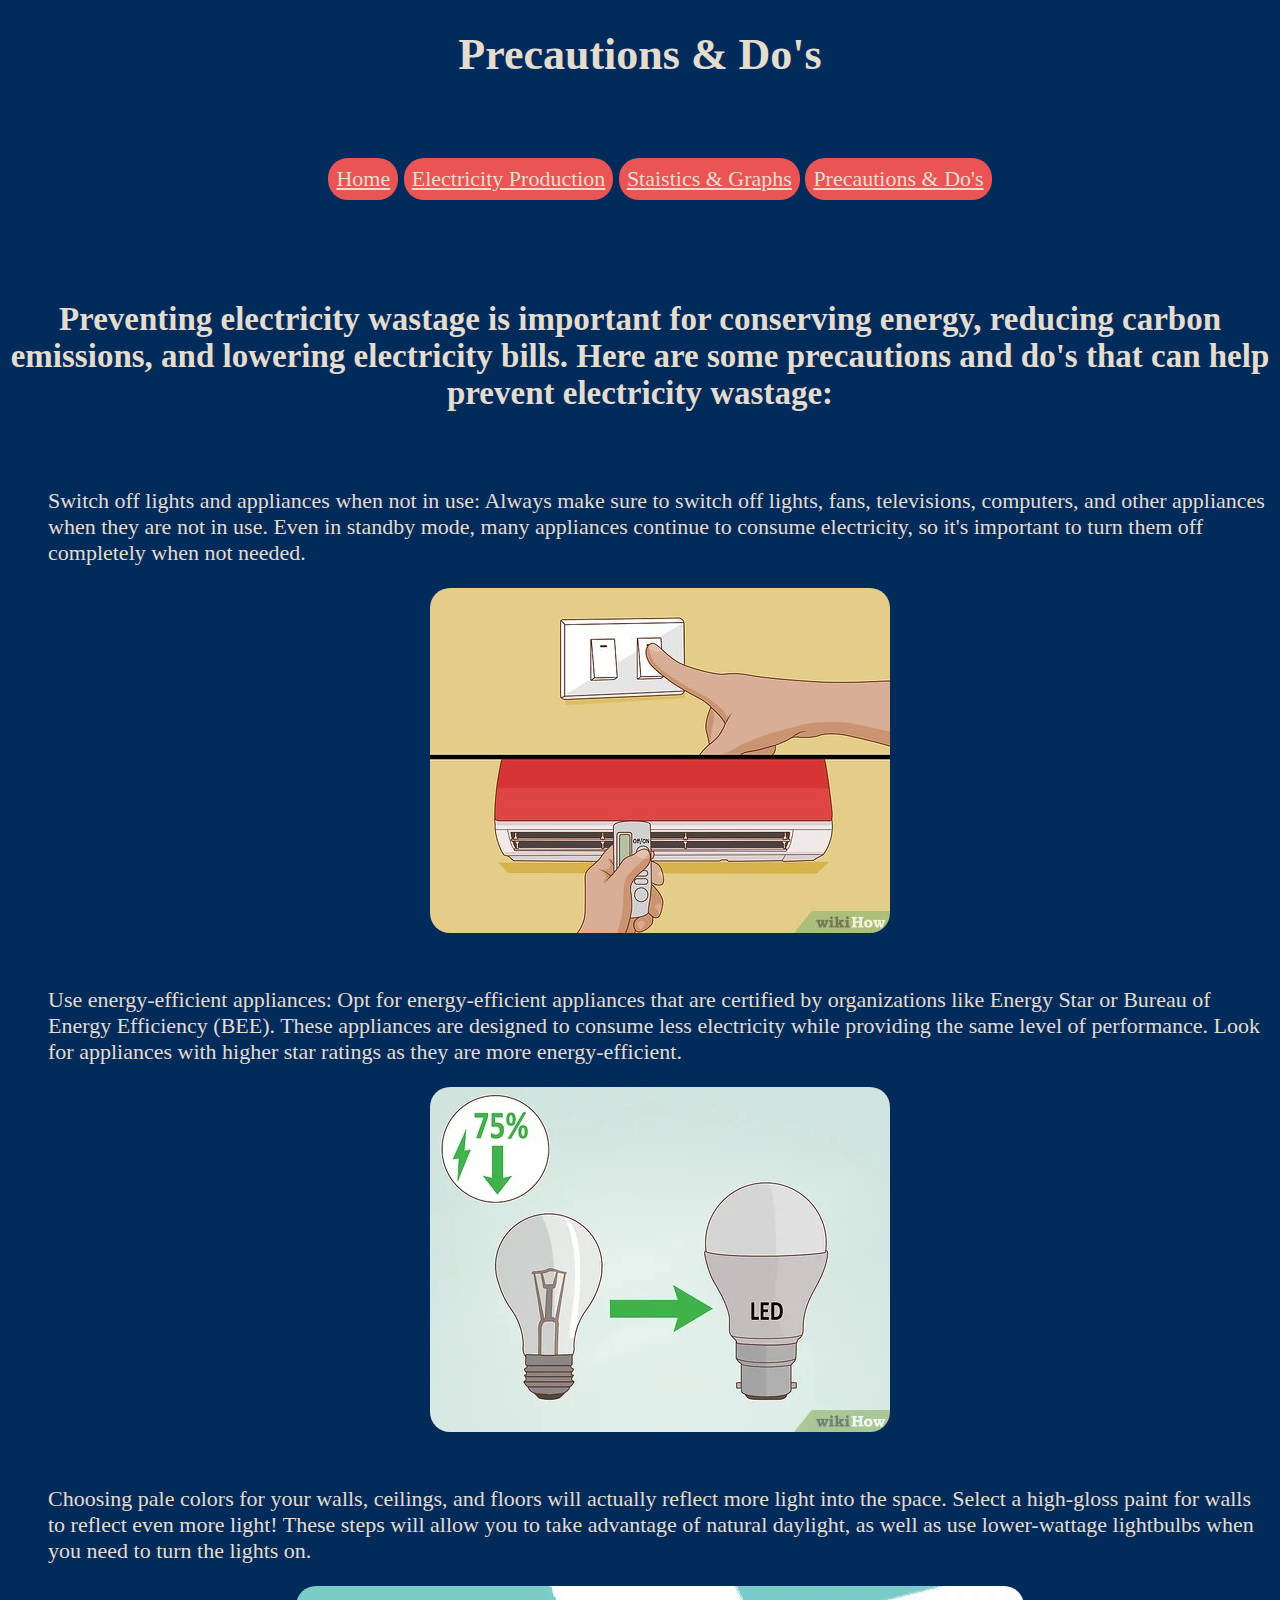
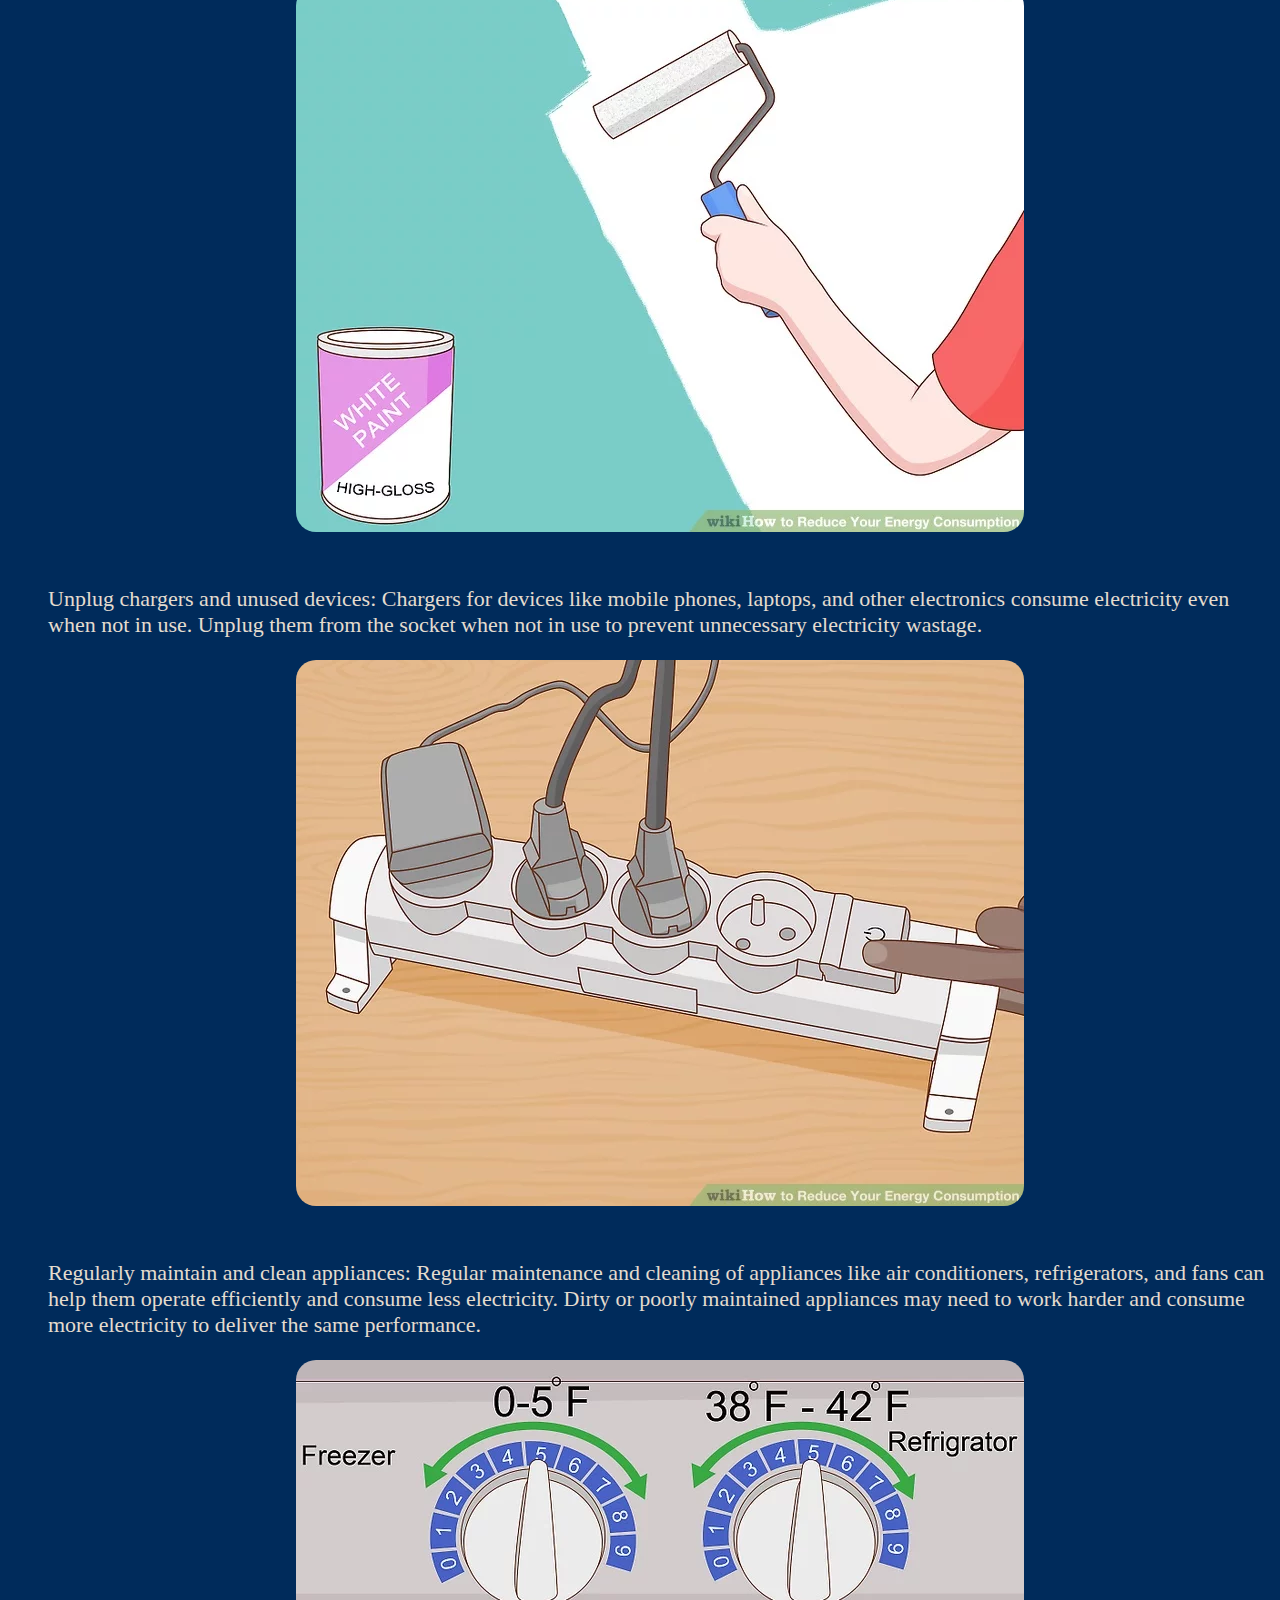
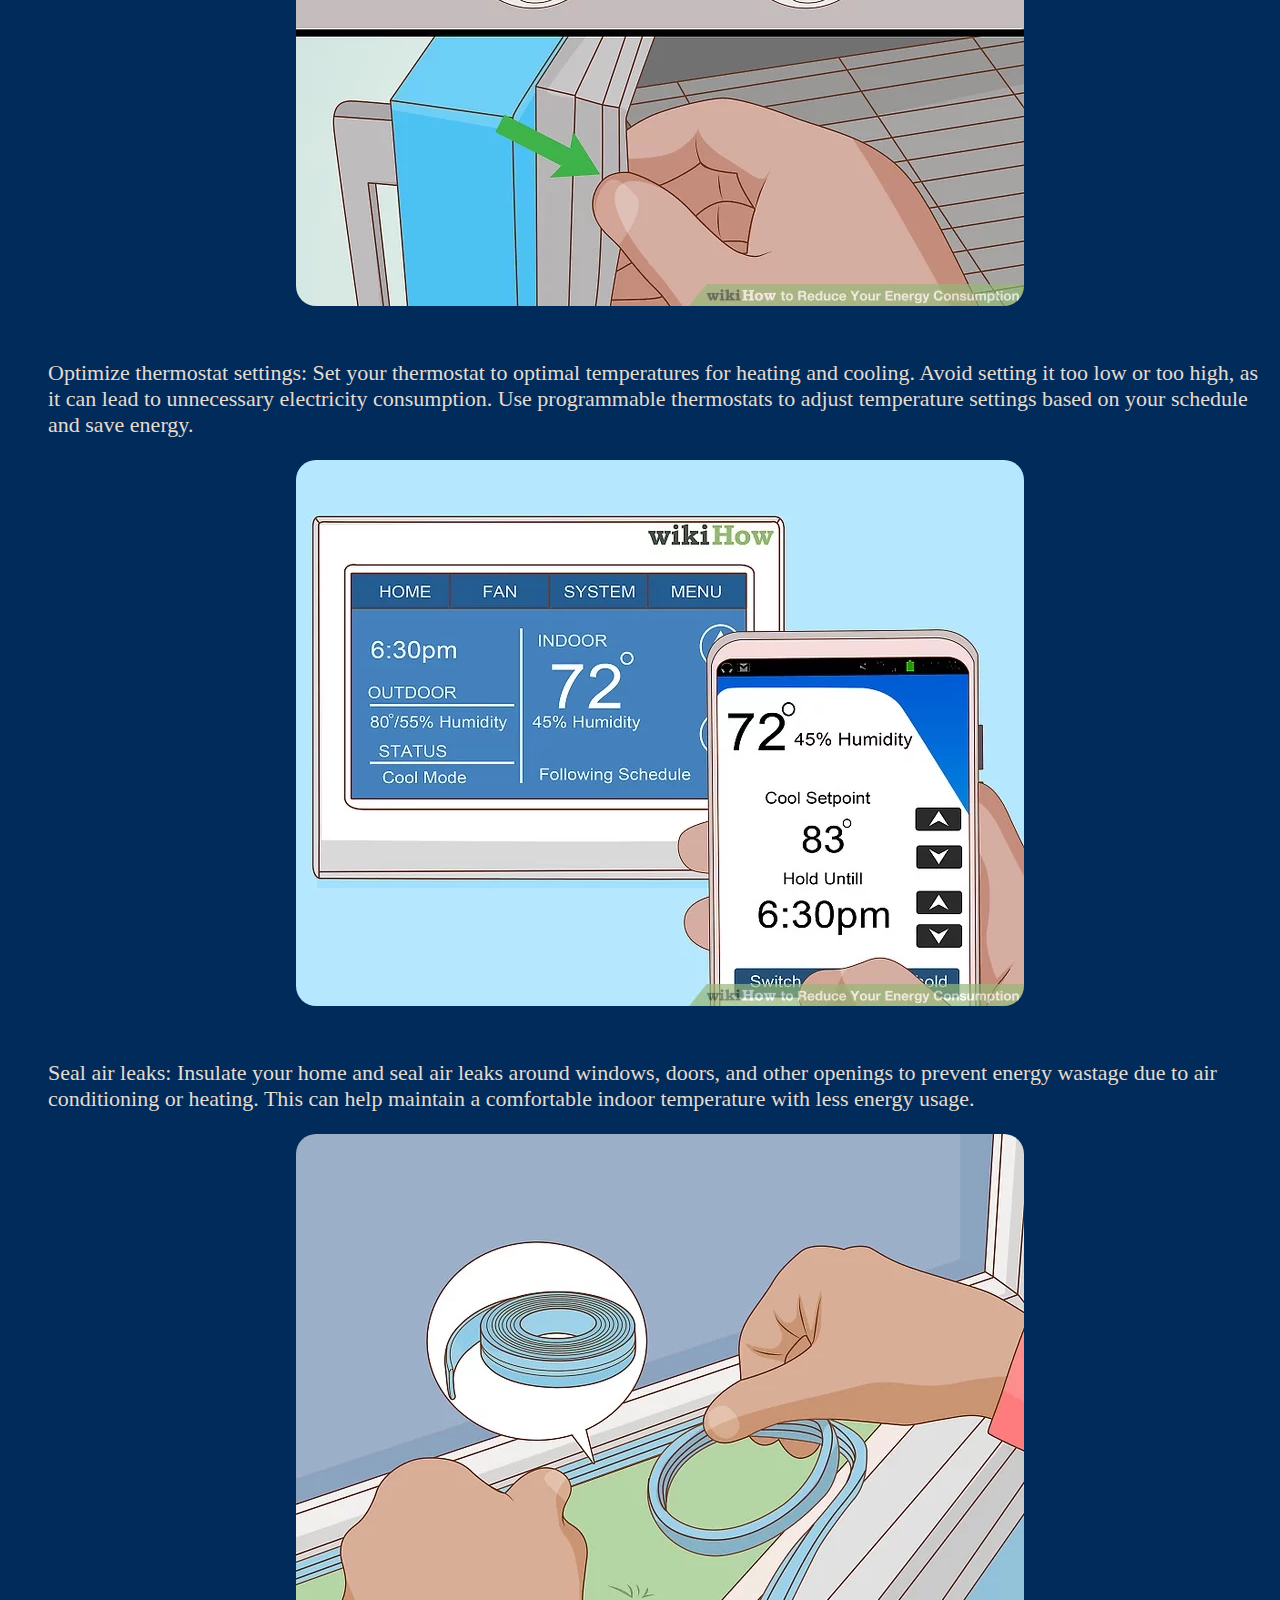
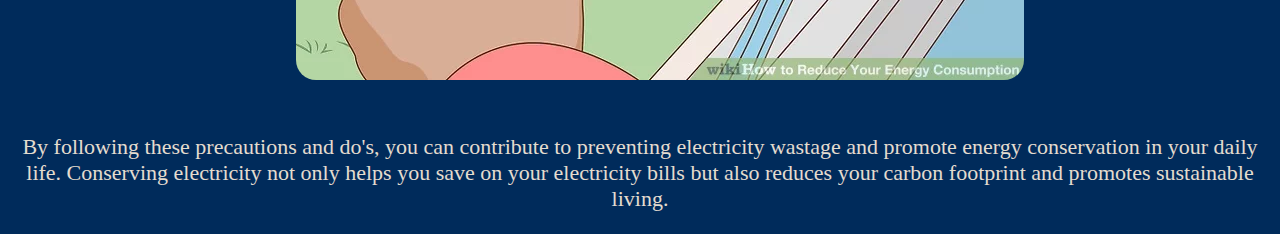
<file: do.html>
<!DOCTYPE html>
<html lang="en">
<head>
    <meta charset="UTF-8">
    <meta http-equiv="X-UA-Compatible" content="IE=edge">
    <meta name="viewport" content="width=device-width, initial-scale=1.0">
    <title>Precautions & Do's</title>
    <link rel="stylesheet" href="style.css">
</head>
<body><center>
    <h1>Precautions & Do's</h1>
    <br>
    <ul>
      <li><a href="index.html">Home</a></li>
      <li><a href="prod.html">Electricity Production</a></li>
      <li><a href="stat.html">Staistics & Graphs</a></li>
      <li><a href="do.html">Precautions & Do's</a></li>
    </ul> <br><br>
    <h2>Preventing electricity wastage is important for conserving energy, reducing carbon emissions, and lowering electricity bills. Here are some precautions and do's that can help prevent electricity wastage:</h2>
</center><br>
<ol>
    <li><p>Switch off lights and appliances when not in use: Always make sure to switch off lights, fans, televisions, computers, and other appliances when they are not in use. Even in standby mode, many appliances continue to consume electricity, so it's important to turn them off completely when not needed.</p></li>
    <center><li><img style="border-radius: 20px;" src="media/d1.jpg" alt=""></li></center><br>
    <li><p>Use energy-efficient appliances: Opt for energy-efficient appliances that are certified by organizations like Energy Star or Bureau of Energy Efficiency (BEE). These appliances are designed to consume less electricity while providing the same level of performance. Look for appliances with higher star ratings as they are more energy-efficient.</p></li>
    <center><li><img style="border-radius: 20px;" src="media/d2.webp" alt=""></li></center><br>
    <li><p>Choosing pale colors for your walls, ceilings, and floors will actually reflect more light into the space. Select a high-gloss paint for walls to reflect even more light! These steps will allow you to take advantage of natural daylight, as well as use lower-wattage lightbulbs when you need to turn the lights on.</p></li>
    <center><li><img style="border-radius: 20px;" src="media/d0.webp" alt=""></li></center><br>
    <li><p>Unplug chargers and unused devices: Chargers for devices like mobile phones, laptops, and other electronics consume electricity even when not in use. Unplug them from the socket when not in use to prevent unnecessary electricity wastage.</p></li>
    <center><li><img style="border-radius: 20px;" src="media/d3.webp" alt=""></li></center><br>
    <li><p>Regularly maintain and clean appliances: Regular maintenance and cleaning of appliances like air conditioners, refrigerators, and fans can help them operate efficiently and consume less electricity. Dirty or poorly maintained appliances may need to work harder and consume more electricity to deliver the same performance.</p></li>
    <center><li><img style="border-radius: 20px;" src="media/d4.webp" alt=""></li></center><br>
    <li><p>Optimize thermostat settings: Set your thermostat to optimal temperatures for heating and cooling. Avoid setting it too low or too high, as it can lead to unnecessary electricity consumption. Use programmable thermostats to adjust temperature settings based on your schedule and save energy.</p></li>
    <center><li><img style="border-radius: 20px;" src="media/d5.webp" alt=""></li></center><br>
    <li><p>Seal air leaks: Insulate your home and seal air leaks around windows, doors, and other openings to prevent energy wastage due to air conditioning or heating. This can help maintain a comfortable indoor temperature with less energy usage.</p></li>
    <center><li><img style="border-radius: 20px;" src="media/d6.webp" alt=""></li></center><br>
</ol>
<center><p>By following these precautions and do's, you can contribute to preventing electricity wastage and promote energy conservation in your daily life. Conserving electricity not only helps you save on your electricity bills but also reduces your carbon footprint and promotes sustainable living.</p></center>
</body>
</html>
</file>
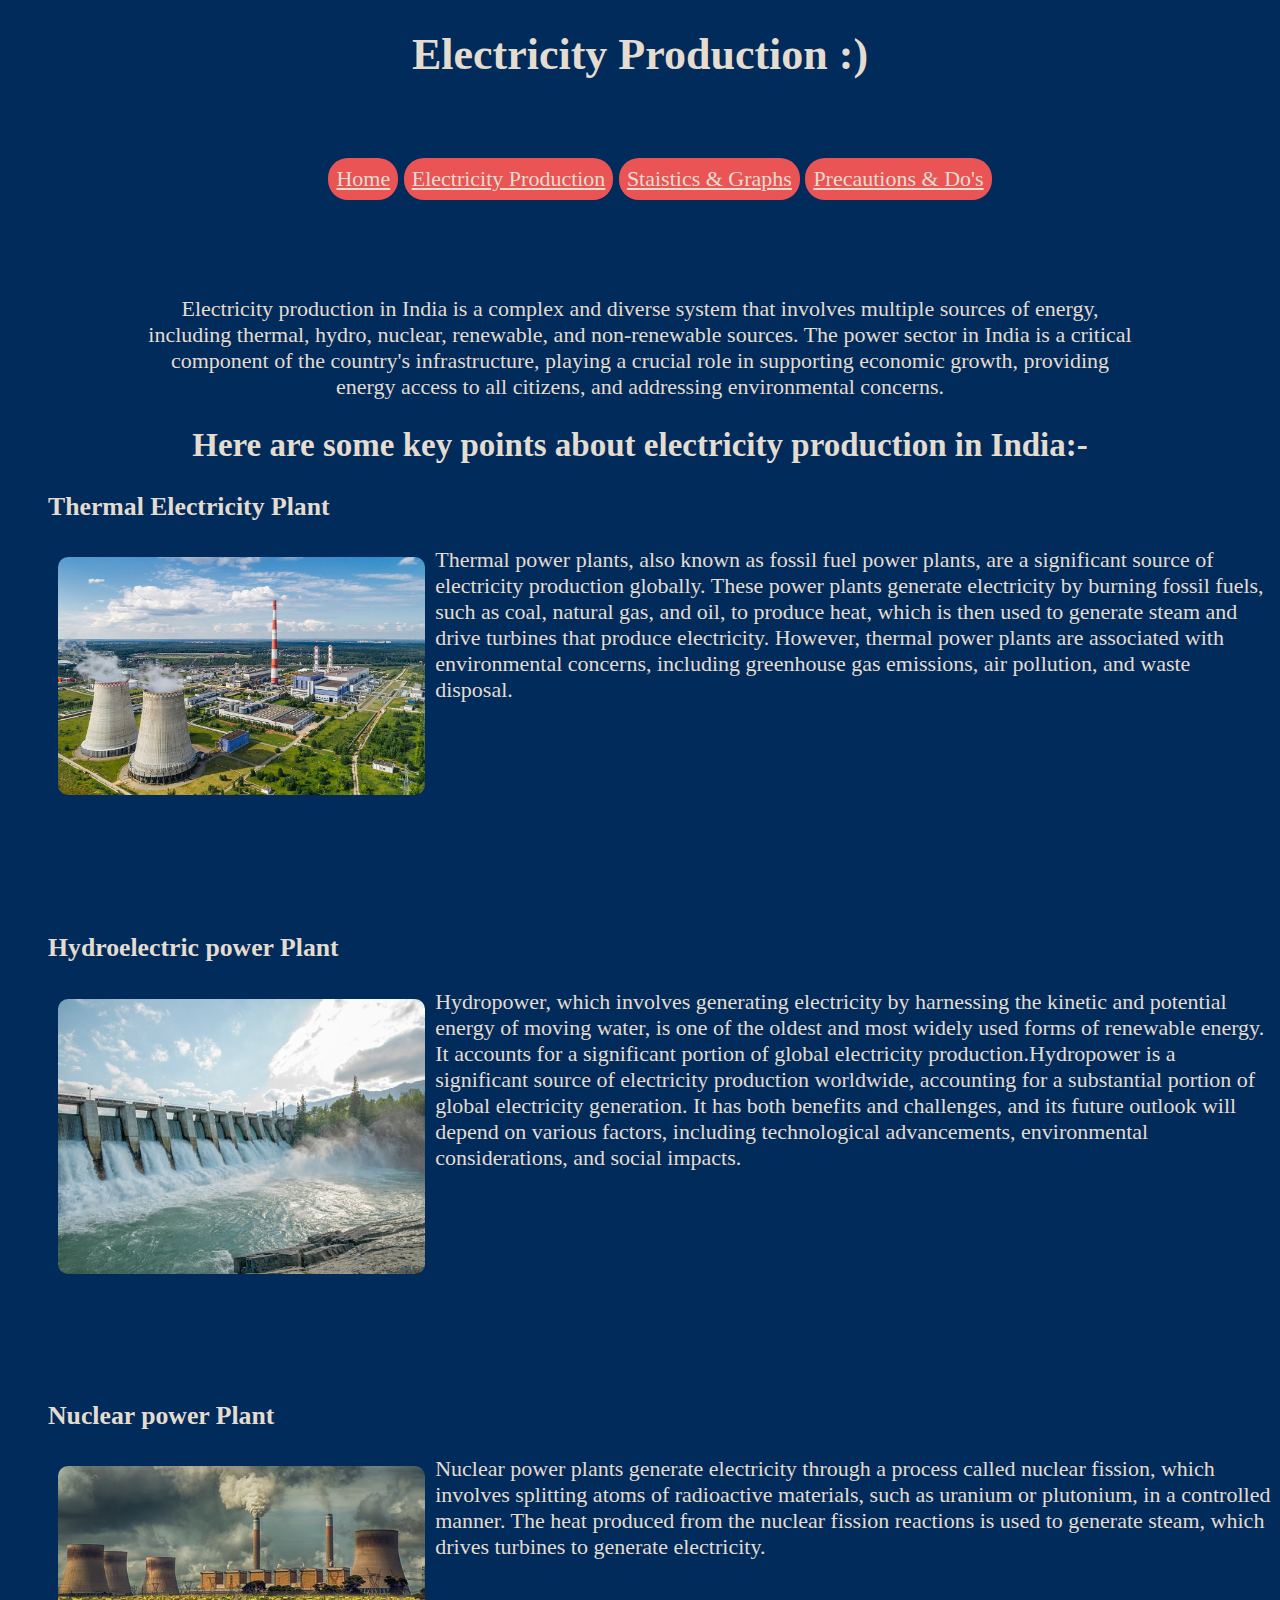
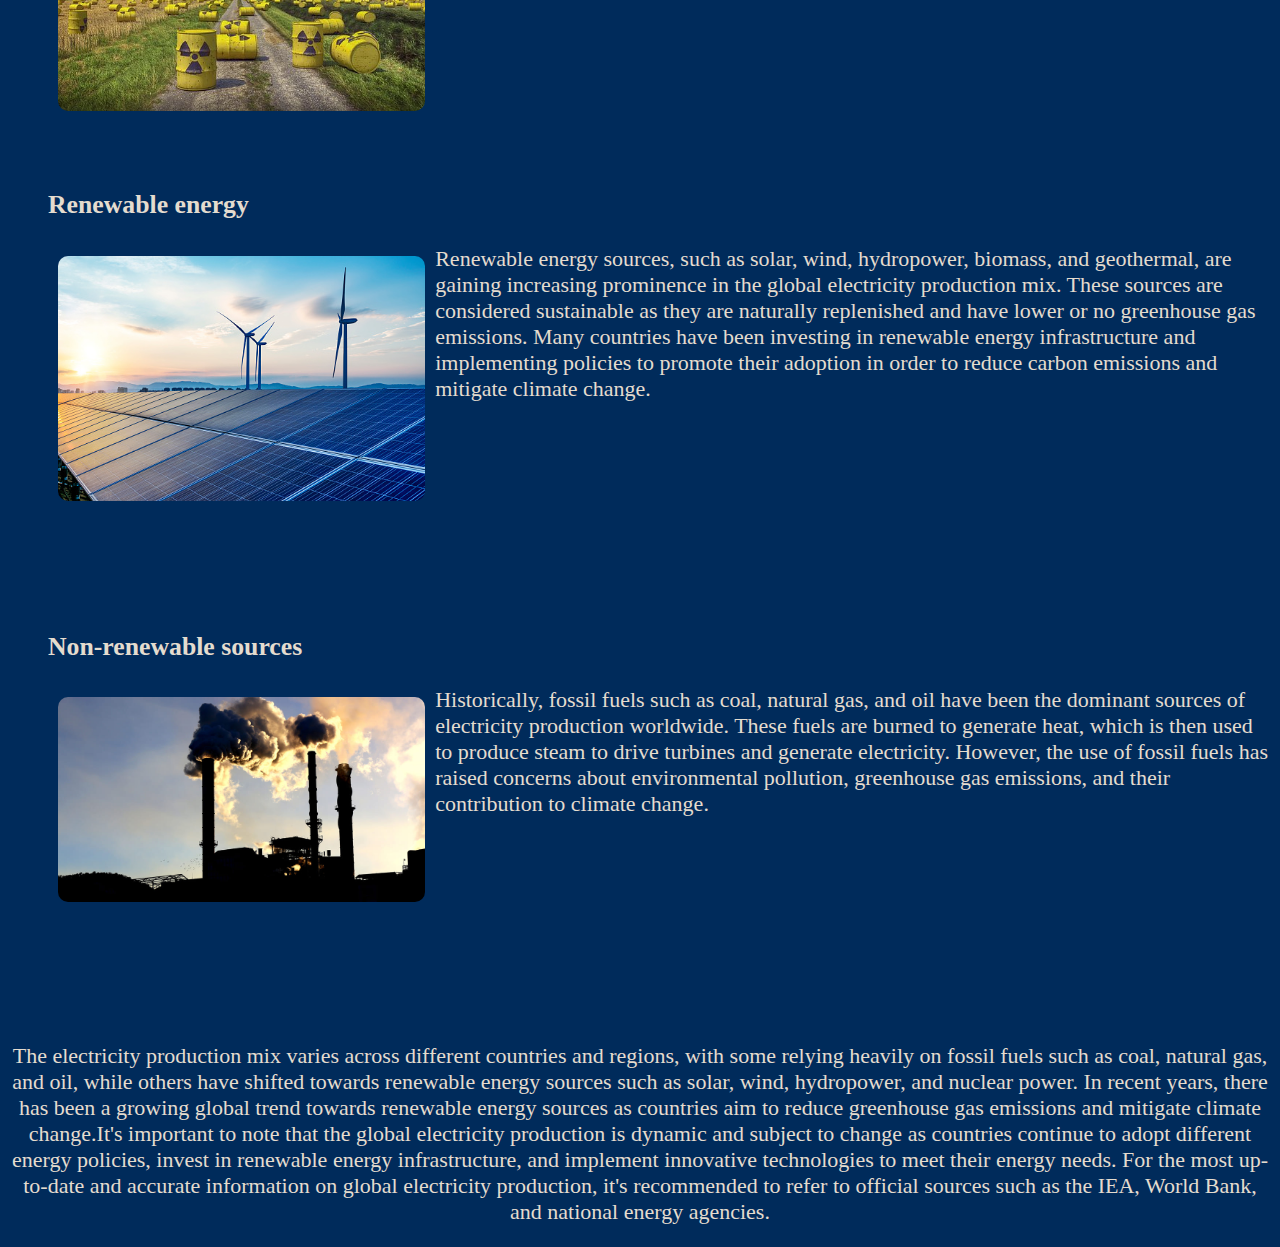
<file: prod.html>
<!DOCTYPE html>
<html lang="en">
<head>
    <meta charset="UTF-8">
    <meta http-equiv="X-UA-Compatible" content="IE=edge">
    <meta name="viewport" content="width=device-width, initial-scale=1.0">
    <title>Electricity Production</title>
    <link rel="stylesheet" href="style.css">
</head>
<body><center>
    <h1 class="hdr">Electricity Production :)</h1><br>
    <ul>
        <li><a href="index.html">Home</a></li>
        <li><a href="prod.html">Electricity Production</a></li>
        <li><a href="stat.html">Staistics & Graphs</a></li>
        <li><a href="do.html">Precautions & Do's</a></li>
      </ul> <br><br>
      <p class="hm">Electricity production in India is a complex and diverse system that involves multiple sources of energy, including thermal, hydro, nuclear, renewable, and non-renewable sources. The power sector in India is a critical component of the country's infrastructure, playing a crucial role in supporting economic growth, providing energy access to all citizens, and addressing environmental concerns.</p>
    <h2>Here are some key points about electricity production in India:-</h2>
    </center>
    <ul>
        <h3>Thermal Electricity Plant</h3>
        <li style="display: block;"><p><img src="media/th.jpg" style="float: left; padding: 10px; border-radius: 20px;" width="30%" alt="">Thermal power plants, also known as fossil fuel power plants, are a significant source of electricity production globally. These power plants generate electricity by burning fossil fuels, such as coal, natural gas, and oil, to produce heat, which is then used to generate steam and drive turbines that produce electricity. However, thermal power plants are associated with environmental concerns, including greenhouse gas emissions, air pollution, and waste disposal.</p></li><br><br><br><br><br><br><br>
        <h3>Hydroelectric power Plant</h3>
        <li style="display: block;"><p><img src="media/he.jpg" style="float: left; padding: 10px; border-radius: 20px;" width="30%" alt="">Hydropower, which involves generating electricity by harnessing the kinetic and potential energy of moving water, is one of the oldest and most widely used forms of renewable energy. It accounts for a significant portion of global electricity production.Hydropower is a significant source of electricity production worldwide, accounting for a substantial portion of global electricity generation. It has both benefits and challenges, and its future outlook will depend on various factors, including technological advancements, environmental considerations, and social impacts.</p></li><br><br><br><br><br><br><br>
        <h3>Nuclear power Plant</h3>
        <li style="display: block;"><p><img src="media/ne.jpg" style="float: left; padding: 10px; border-radius: 20px;" width="30%" alt=""> Nuclear power plants generate electricity through a process called nuclear fission, which involves splitting atoms of radioactive materials, such as uranium or plutonium, in a controlled manner. The heat produced from the nuclear fission reactions is used to generate steam, which drives turbines to generate electricity.</p></li><br><br><br><br><br><br><br>
        <h3>Renewable energy</h3>
        <li style="display: block;"><p><img src="media/re.jpg" style="float: left; padding: 10px; border-radius: 20px;" width="30%" alt=""> Renewable energy sources, such as solar, wind, hydropower, biomass, and geothermal, are gaining increasing prominence in the global electricity production mix. These sources are considered sustainable as they are naturally replenished and have lower or no greenhouse gas emissions. Many countries have been investing in renewable energy infrastructure and implementing policies to promote their adoption in order to reduce carbon emissions and mitigate climate change.</p></li><br><br><br><br><br><br><br>
        <h3>Non-renewable sources</h3>
        <li style="display: block;"><p><img src="media/nre.jpg" style="float: left; padding: 10px; border-radius: 20px;" width="30%" alt="">Historically, fossil fuels such as coal, natural gas, and oil have been the dominant sources of electricity production worldwide. These fuels are burned to generate heat, which is then used to produce steam to drive turbines and generate electricity. However, the use of fossil fuels has raised concerns about environmental pollution, greenhouse gas emissions, and their contribution to climate change.</p></li>


    </ul><br><br><br><br><br><br><br>
    <center><p>The electricity production mix varies across different countries and regions, with some relying heavily on fossil fuels such as coal, natural gas, and oil, while others have shifted towards renewable energy sources such as solar, wind, hydropower, and nuclear power. In recent years, there has been a growing global trend towards renewable energy sources as countries aim to reduce greenhouse gas emissions and mitigate climate change.It's important to note that the global electricity production is dynamic and subject to change as countries continue to adopt different energy policies, invest in renewable energy infrastructure, and implement innovative technologies to meet their energy needs. For the most up-to-date and accurate information on global electricity production, it's recommended to refer to official sources such as the IEA, World Bank, and national energy agencies.</p></center>
</body>
</html>
</file>
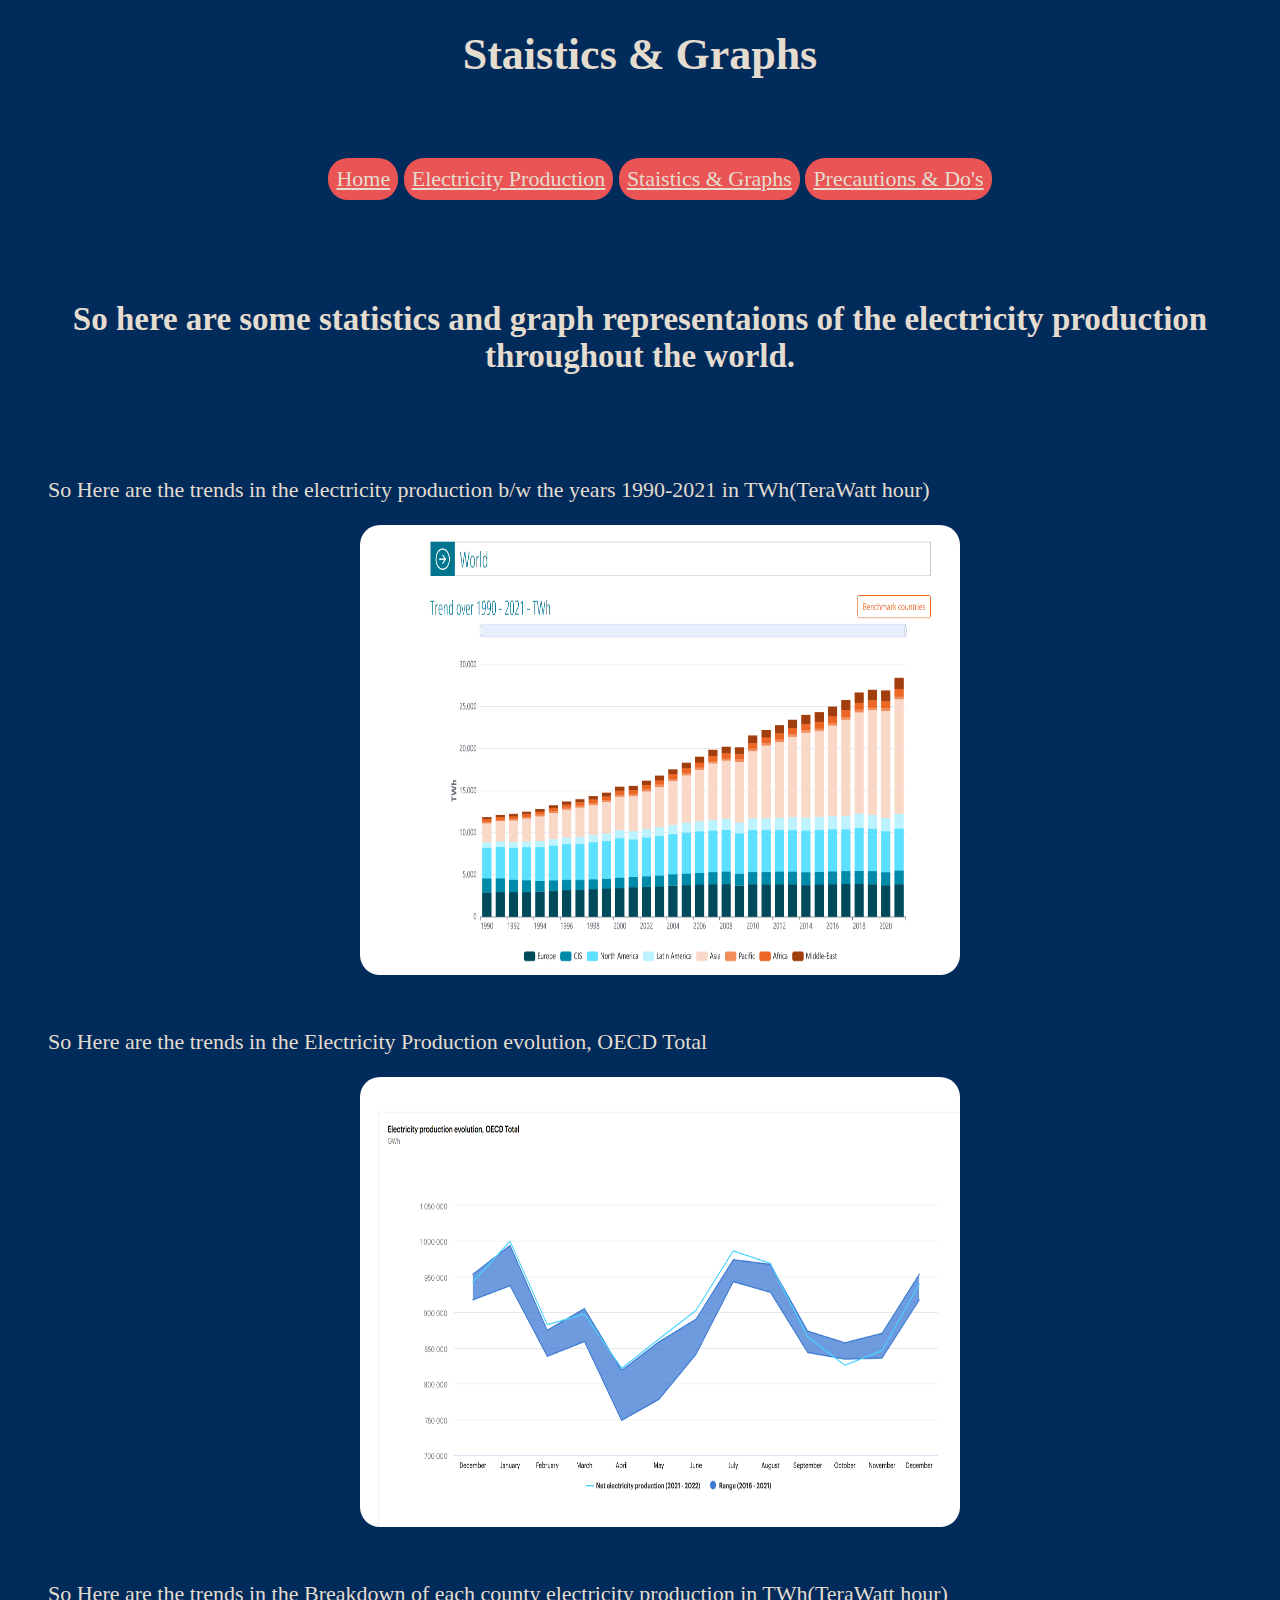
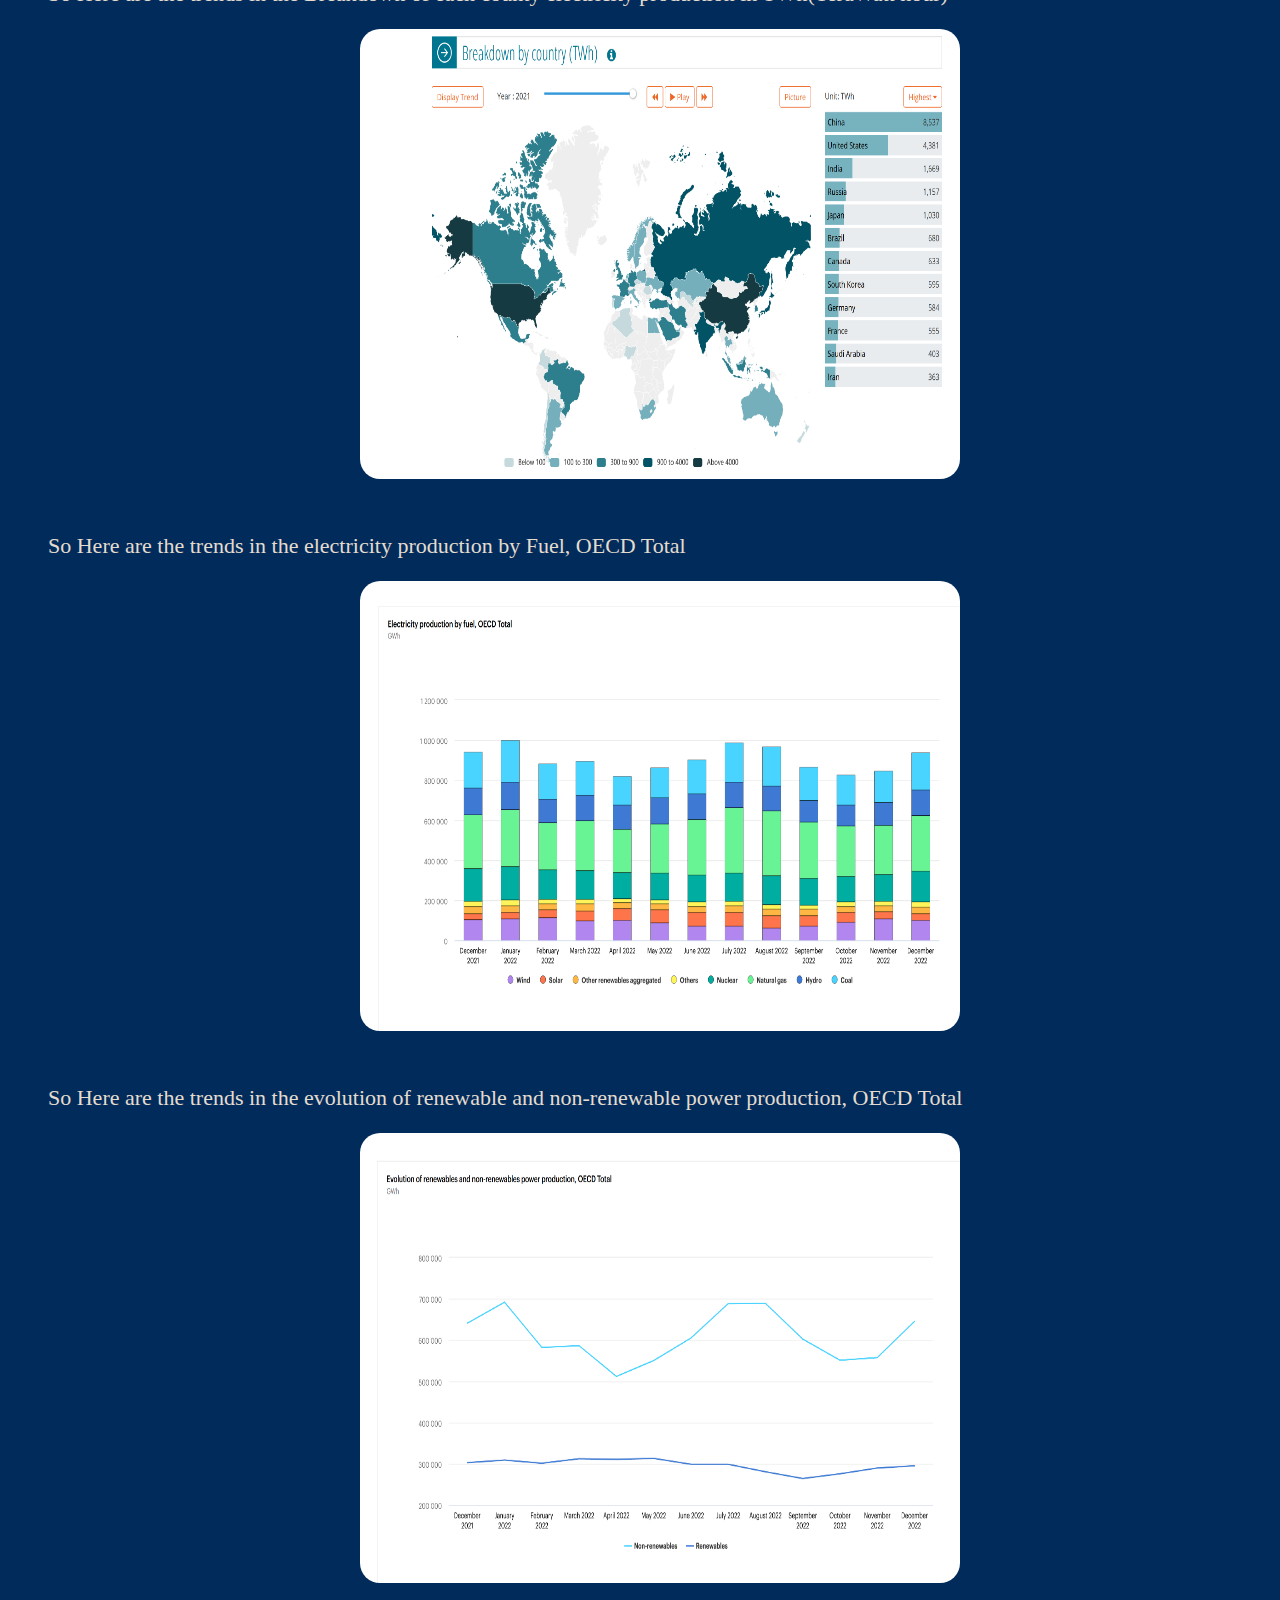
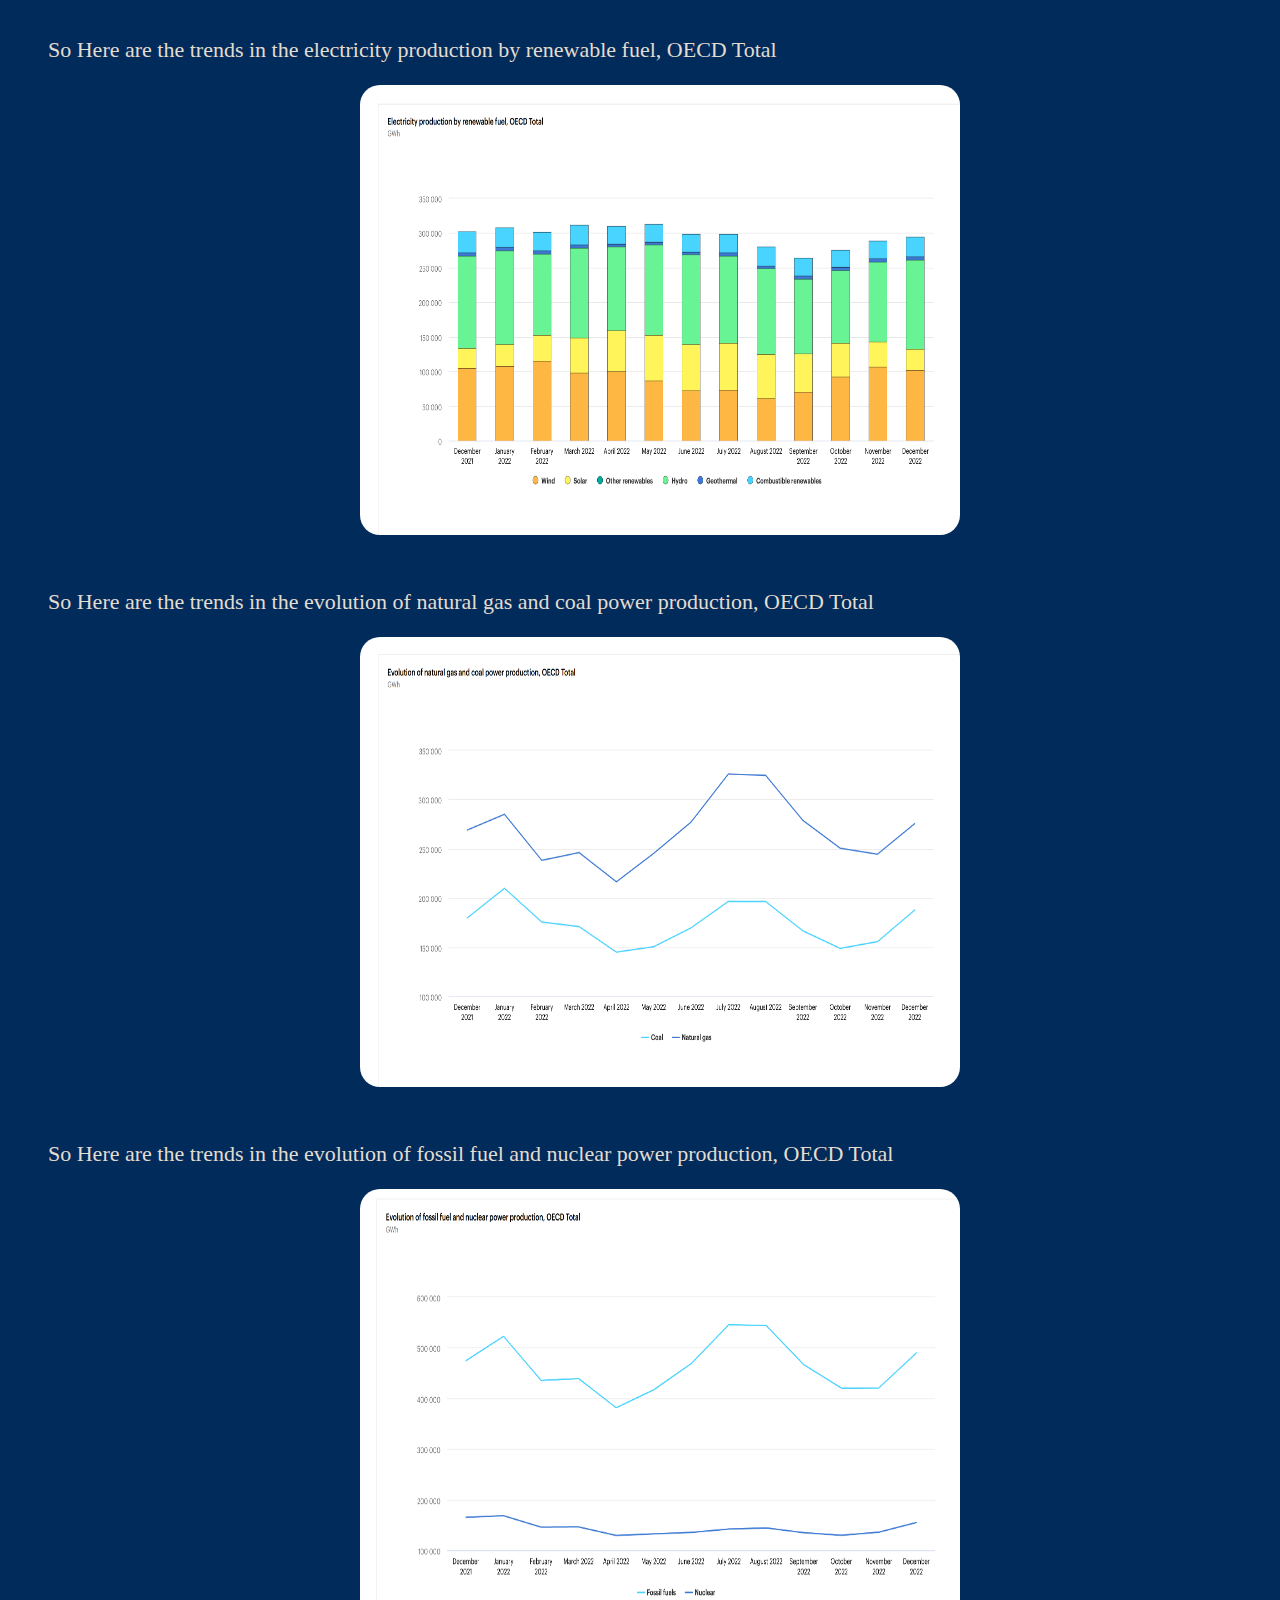
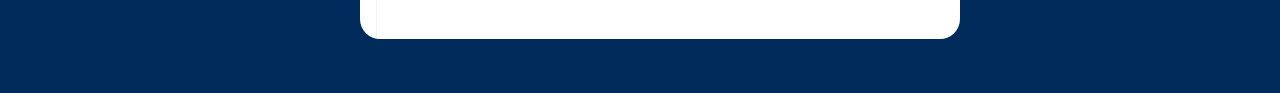
<file: stat.html>
<!DOCTYPE html>
<html lang="en">
<head>
    <meta charset="UTF-8">
    <meta http-equiv="X-UA-Compatible" content="IE=edge">
    <meta name="viewport" content="width=device-width, initial-scale=1.0">
    <title>Staistics & Graphs</title>
    <link rel="stylesheet" href="style.css">
</head>
<body><center>
    <h1>Staistics & Graphs</h1>
    <br>
    <ul>
      <li><a href="index.html">Home</a></li>
      <li><a href="prod.html">Electricity Production</a></li>
      <li><a href="stat.html">Staistics & Graphs</a></li>
      <li><a href="do.html">Precautions & Do's</a></li>
    </ul> <br><br>
    <h2>So here are some statistics and graph representaions of the electricity production throughout the world.</h2><br><br>
</center>
<ol>
  <li><p>So Here are the trends in the electricity production b/w the years 1990-2021 in TWh(TeraWatt hour)</p></li>
  <center><li><img style="border-radius: 20px;height: 450px;width: 600px;" src="media/wo.PNG"  alt=""></li></center><br>
  <li><p>So Here are the trends in the Electricity Production evolution, OECD Total</p></li>
  <center><li><img style="border-radius: 20px;height: 450px;width: 600px;" src="media/wo1.PNG" alt=""></li></center><br>
  <li><p>So Here are the trends in the Breakdown of each county electricity production in TWh(TeraWatt hour)</p></li>
  <center><li><img style="border-radius: 20px;height: 450px;width: 600px;" src="media/wo2.PNG" alt=""></li></center><br>
  <li><p>So Here are the trends in the electricity production by Fuel, OECD Total</p></li>
  <center><li><img style="border-radius: 20px;height: 450px;width: 600px;" src="media/wo3.PNG" alt=""></li></center><br>
  <li><p>So Here are the trends in the evolution of renewable and non-renewable power production, OECD Total</p></li>
  <center><li><img style="border-radius: 20px;height: 450px;width: 600px;" src="media/wo4.PNG" alt=""></li></center><br>
  <li><p>So Here are the trends in the electricity production by renewable fuel, OECD Total</p></li>
  <center><li><img style="border-radius: 20px;height: 450px;width: 600px;" src="media/wo5.PNG" alt=""></li></center><br>
  <li><p>So Here are the trends in the evolution of natural gas and coal power production, OECD Total</p></li>
  <center><li><img style="border-radius: 20px;height: 450px;width: 600px;" src="media/wo6.PNG" alt=""></li></center><br>
  <li><p>So Here are the trends in the evolution of fossil fuel and nuclear power production, OECD Total</p></li>
  <center><li><img style="border-radius: 20px;height: 450px;width: 600px;" src="media/wo7.PNG" alt=""></li></center><br>
</ol>

</body>
</html>
</file>
<file: style.css>
body{
    background-color: #002B5B;
    font-family: 'Righteous';font-size: 22px;
    color: #E4DCCF;
    /* background-image: url('media/hdr.jpg');
    background-repeat: no-repeat;
    background-size: cover;
    background-position: center;
    height: 100%; */
}
.hdri{
    width: 1300px;
    height: 500px;
    border-radius: 10px;
}


/* navbar start */


li {
  display: inline;
}
a {
  display: inline-block;
  padding: 8px;
  background-color: #EA5455;
  color: #E4DCCF;
  border-radius: 20px;
}

/* navbar end */

.hm{
  width: 1000px;
  color: #E4DCCF;
}
</file>
